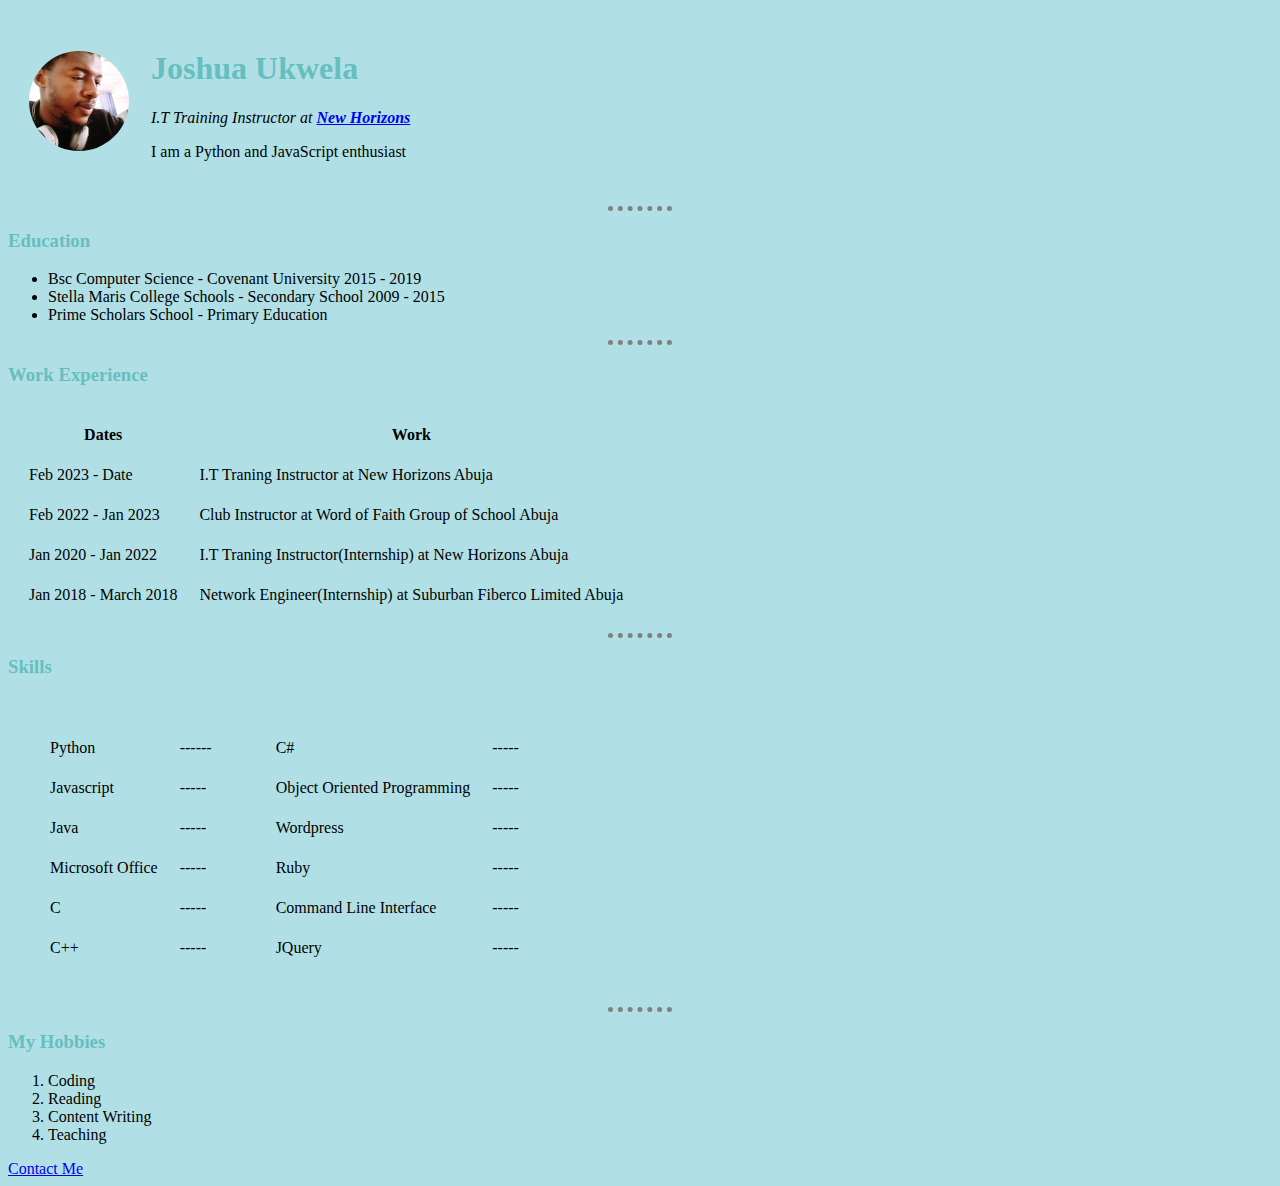
<file: Personal Site 1/index.html>
<!DOCTYPE html>
<html lang="en">
<head>
    <meta charset="UTF-8">
    <meta name="viewport" content="width=device-width, initial-scale=1.0">
    <title>Personal Site</title>
    <link rel="stylesheet" href="css/style.css">
</head>
<body>
    <!-- Using HTML Table for Layout  -->
    <table cellspacing="20">
        <tr>
            <td><img src="images/profile-pic.jpg" alt="profile picture" width="100px" height="100px"></td>
            <td>
                <h1>Joshua Ukwela</h1>
                <p><em>I.T Training Instructor at <strong><a href="#">New Horizons</a></strong></em></p>
                <p>I am a Python and JavaScript enthusiast</p>            
            </td>
        </tr>
    </table>
   <hr>
    <h3>Education</h3>
    <ul>
        <li>Bsc Computer Science - Covenant University 2015 - 2019</li>
        <li>Stella Maris College Schools - Secondary School 2009 - 2015</li>
        <li>Prime Scholars School - Primary Education </li>
    </ul>
    <hr>
    <h3>Work Experience</h3>
    <table cellspacing="20">
        <thead>
            <th>Dates</th>
            <th>Work</th>
        </thead>
        <tbody>
            <tr>
                <td>Feb 2023 - Date </td>   
                <td> I.T Traning Instructor at New Horizons Abuja</td>
           </tr>
           <tr>
               <td>Feb 2022 - Jan 2023</td>   
               <td>Club Instructor at Word of Faith Group of School Abuja</td>
           </tr>
           <tr>
               <td>Jan 2020 - Jan 2022</td>   
               <td>I.T Traning Instructor(Internship) at New Horizons Abuja</td>
           </tr>
           <tr>
               <td>Jan 2018 - March 2018</td>   
               <td>Network Engineer(Internship) at Suburban Fiberco Limited Abuja</td>
           </tr>   
        </tbody>
    </table>
    <hr>
    <h3>Skills</h3>
    <table cellspacing="20">
        <tr>
            <td>
                <table cellspacing="20">
                    <tr>
                        <td>Python</td>   
                        <td> ------ </td>
                   </tr>
                   <tr>
                       <td>Javascript</td>   
                       <td> ----- </td>
                   </tr>
                   <tr>
                       <td> Java</td>   
                       <td> ----- </td>
                   </tr>
                   <tr>
                       <td>Microsoft Office</td>   
                       <td> ----- </td>
                   </tr>   
                   <tr>
                        <td> C </td>   
                        <td> ----- </td>
                    </tr>
                    <tr>
                        <td> C++</td>   
                        <td> ----- </td>
                    </tr>
                </table>
            </td>
            <td>
                <table cellspacing="20">
                    <tr>
                        <td> C#</td>   
                        <td> ----- </td>
                    </tr>
                    <tr>
                        <td> Object Oriented Programming </td>   
                        <td> ----- </td>
                    </tr>
                    <tr>
                        <td> Wordpress</td>   
                        <td> ----- </td>
                    </tr>
                    <tr>
                        <td> Ruby </td>   
                        <td> ----- </td>
                    </tr>
                    <tr>
                        <td> Command Line Interface</td>   
                        <td> ----- </td>
                    </tr>
                    <tr>
                        <td> JQuery</td>   
                        <td> ----- </td>
                    </tr>
                </table>
            </td>
        </tr>
    </table>

    <hr>
    <h3>My Hobbies</h3>
    <ol>
        <li>Coding</li>
        <li>Reading</li>
        <li>Content Writing</li>
        <li>Teaching</li>
    </ol>

    <a href="contact-me.html">Contact Me</a>
</body>
</html>
</file>
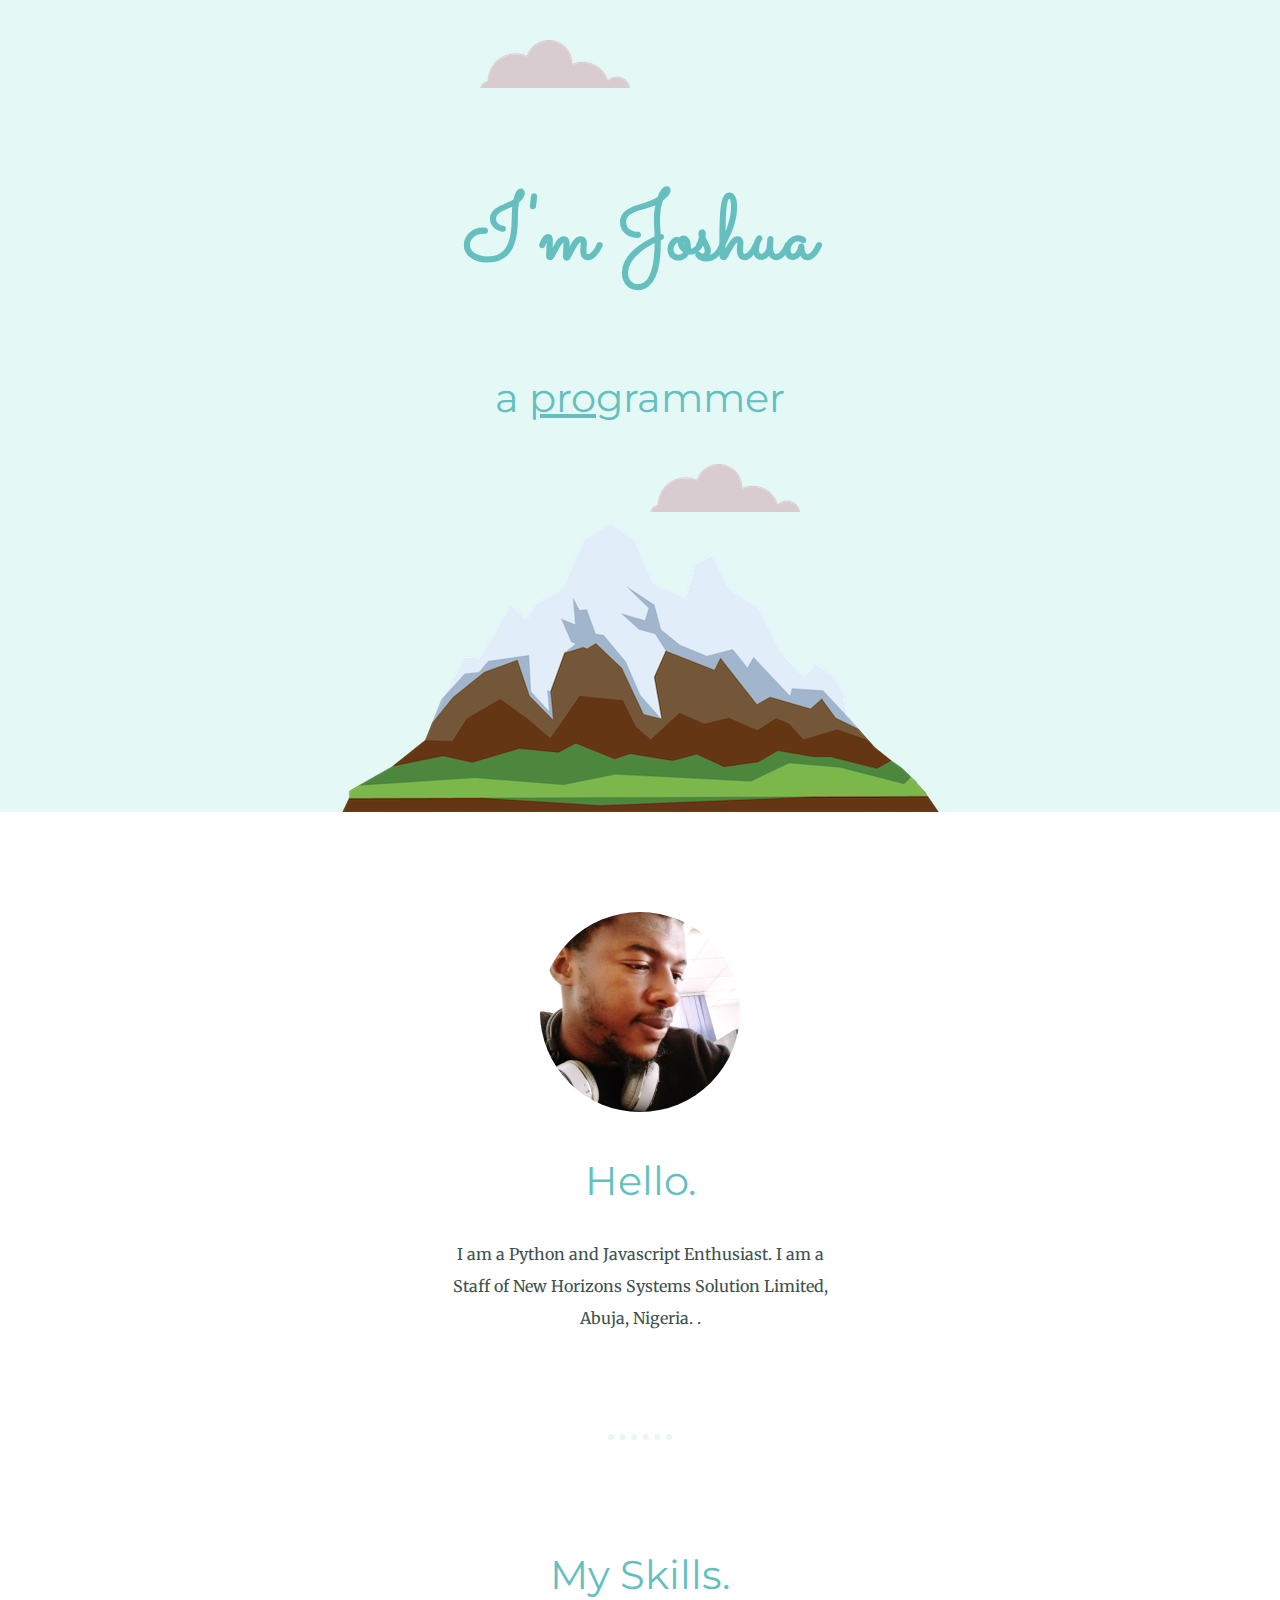
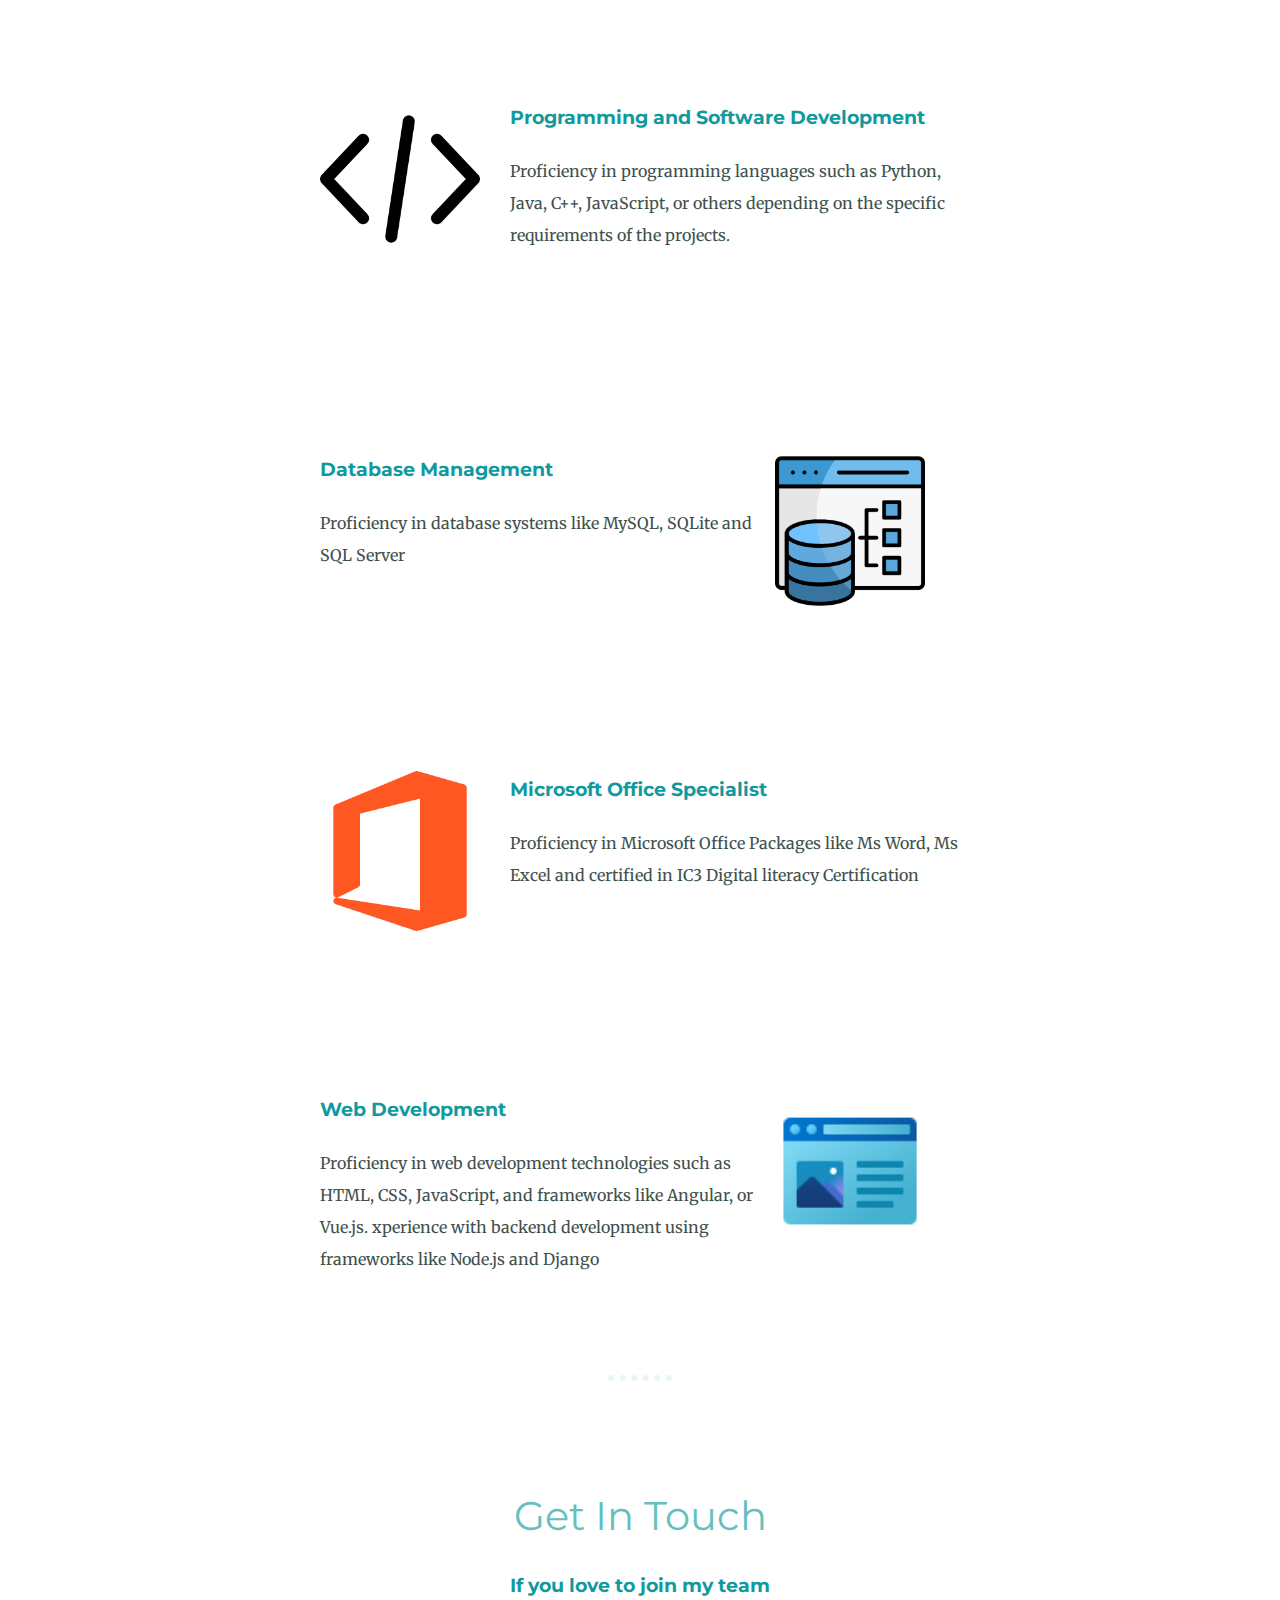
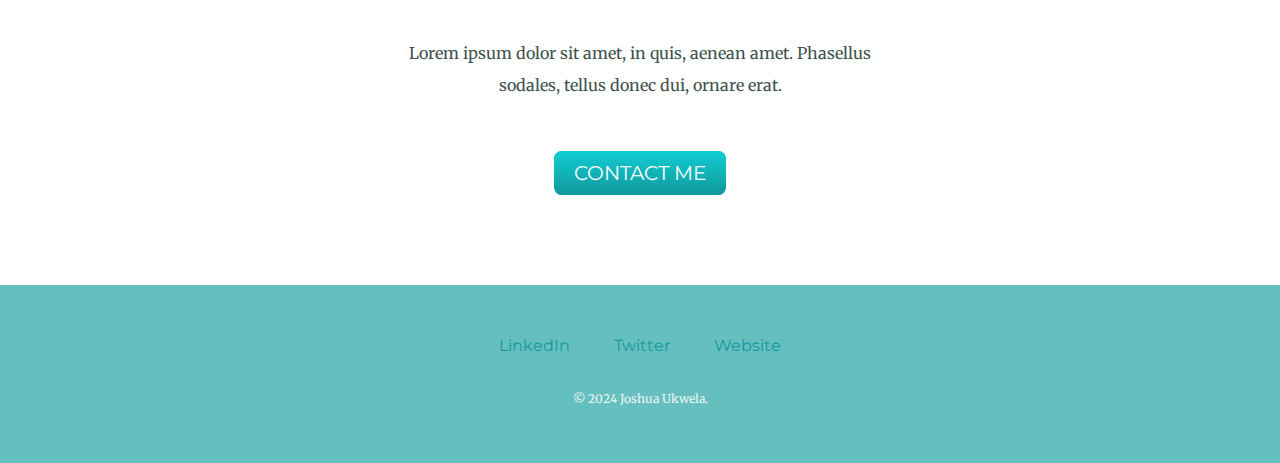
<file: Personal Site 2/index.html>
<html lang="en">
<head>
    <meta charset="UTF-8">
    <meta name="viewport" content="width=device-width, initial-scale=1.0">
    <title>Ukwela Joshua</title>
    <link rel="stylesheet" href="css/style.css">
    <link rel="shortcut icon" href="favicon.ico" type="image/x-icon">
    <link rel="preconnect" href="https://fonts.googleapis.com">
<link rel="preconnect" href="https://fonts.gstatic.com" crossorigin>
<link href="https://fonts.googleapis.com/css2?family=Merriweather:ital,wght@0,300;0,400;0,700;0,900;1,300;1,400;1,700;1,900&family=Montserrat:ital,wght@0,100..900;1,100..900&family=Sacramento&display=swap" rel="stylesheet">

</head>
<body>
    <div class="top-container">
        <img class="top-cloud"src="images/cloud.png" alt="cloud-img">
        <h1>I'm Joshua</h1>
        <h2>a <span class="pro">pro</span>grammer</h2>
        <img class="bottom-cloud" src="images/cloud.png" alt="cloud-img">
        <img src="images/mountain.png" alt="mountain-img">
    </div>
    <div class="middle-container">
        <div class="profile">
          <img src="images/my-profile.jpg" alt="profile-img" width="200px" height="200px" style="border-radius: 100px;">
          <h2>Hello.</h2>
          <p class="intro">I am a Python and Javascript Enthusiast. I am a Staff of New Horizons Systems Solution Limited, Abuja, Nigeria. .</p>
        </div>
        <hr>
        <div class="skills">
          <h2>My Skills.</h2>
          <div class="skill-row">
            <img class="skill-img-left" src="images/coding.png" alt="">
            <h3>Programming and Software Development</h3>
            <p>Proficiency in programming languages such as Python, Java, C++, JavaScript, or others depending on the specific requirements of the projects.</p>
          </div>
          <div class="clear"></div>
          <div class="skill-row">
            <img class="skill-img-right" src="images/database.png" alt="">
            <h3>Database Management</h3>
            <p>Proficiency in database systems like MySQL, SQLite and SQL Server</p>
          </div>
          <div class="clear"></div>
         
          <div class="skill-row">
            <img class="skill-img-left" src="images/office.png" alt="">
            <h3>Microsoft Office Specialist</h3>
            <p>Proficiency in Microsoft Office Packages like Ms Word, Ms Excel and certified in IC3 Digital literacy Certification</p>
          </div>
          <div class="clear"></div>
          <div class="skill-row">
            <img class="skill-img-right" src="images/icons8-web-design-96.png" alt="">
            <h3>Web Development</h3>
            <p>Proficiency in web development technologies such as HTML, CSS, JavaScript, and frameworks like Angular, or Vue.js. xperience with backend development using frameworks like Node.js and Django</p>
          </div>
        </div>
        <hr>
        <div class="contact-me">
          <h2>Get In Touch</h2>
          <h3>If you love to join my team</h3>
          <p class="contact-message">Lorem ipsum dolor sit amet, in quis, aenean amet. Phasellus sodales, tellus donec dui, ornare erat.</p>
          <a class="btn" href="mailto:name@email.com">CONTACT ME</a>
        </div>
      </div>
      
      
      <div class="bottom-container">
        <a class="footer-link" href="https://www.linkedin.com/">LinkedIn</a>
        <a class="footer-link" href="https://twitter.com/">Twitter</a>
        <a class="footer-link" href="https://www.appbrewery.co/">Website</a>
        <p class="copyright">© 2024 Joshua Ukwela.</p>
      </div>
</body>
</html>
</file>
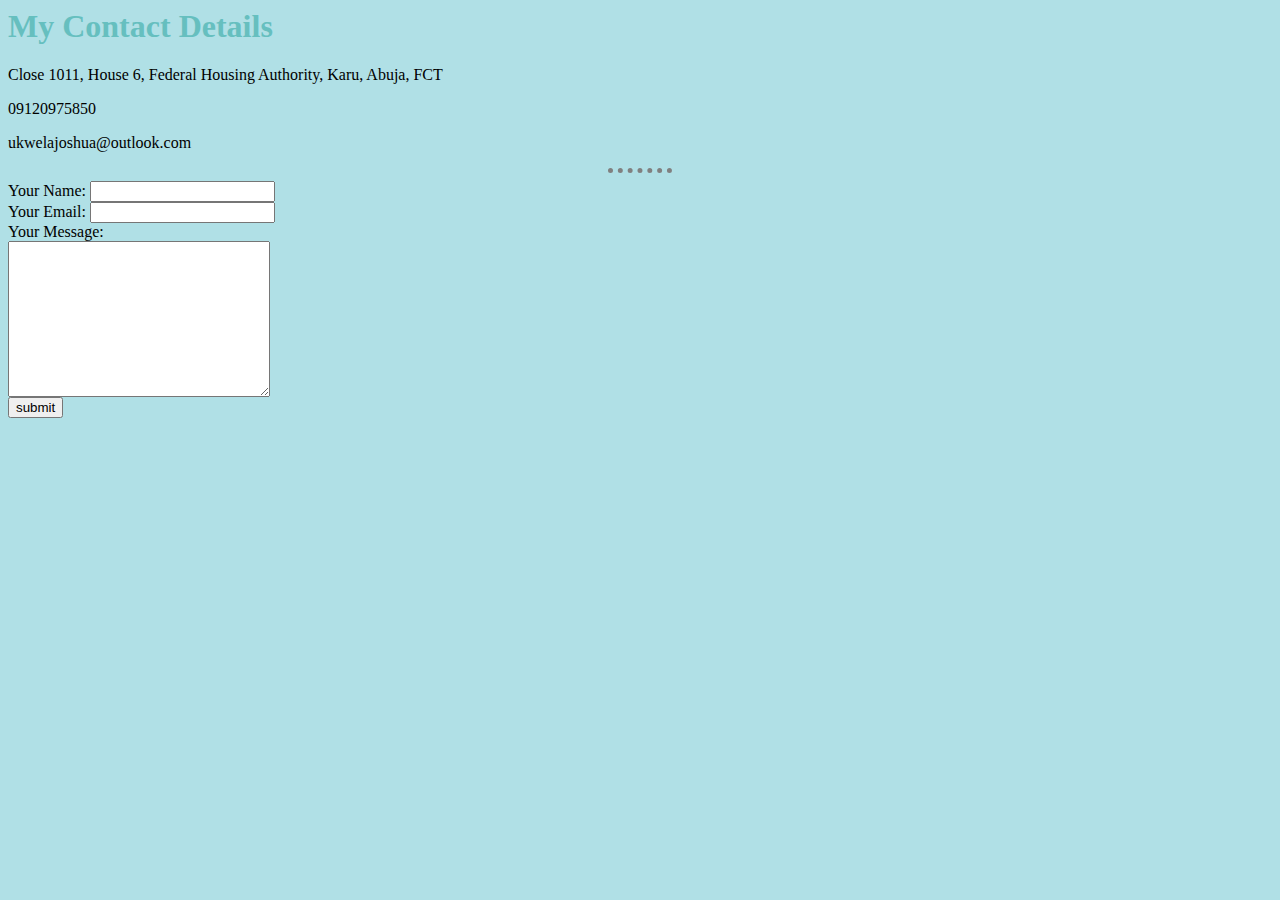
<file: Personal Site 1/contact-me.html>
<html lang="en">
<head>
    <meta charset="UTF-8">
    <meta name="viewport" content="width=device-width, initial-scale=1.0">
    <title>Contact Me</title>
    <link rel="stylesheet" href="css/style.css">
</head>
<body>
    <h1>My Contact Details</h1>
    <p>Close 1011, House 6, Federal Housing Authority, Karu, Abuja, FCT</p>
    <p>09120975850</p>
    <p>ukwelajoshua@outlook.com</p>
    <hr>
    <form action="mailto:">
        <label for="">Your Name: </label>
        <input type="text" name="" id="">
        <br>
        <label for="">Your Email: </label>
        <input type="email" name="" id="">
        <br>
        <label for="">Your Message: </label>
        <br>
        <textarea name="" id="" cols="30" rows="10"></textarea>
        <br>
        <input type="submit" value="submit">
    </form>

</body>
</html>
</file>
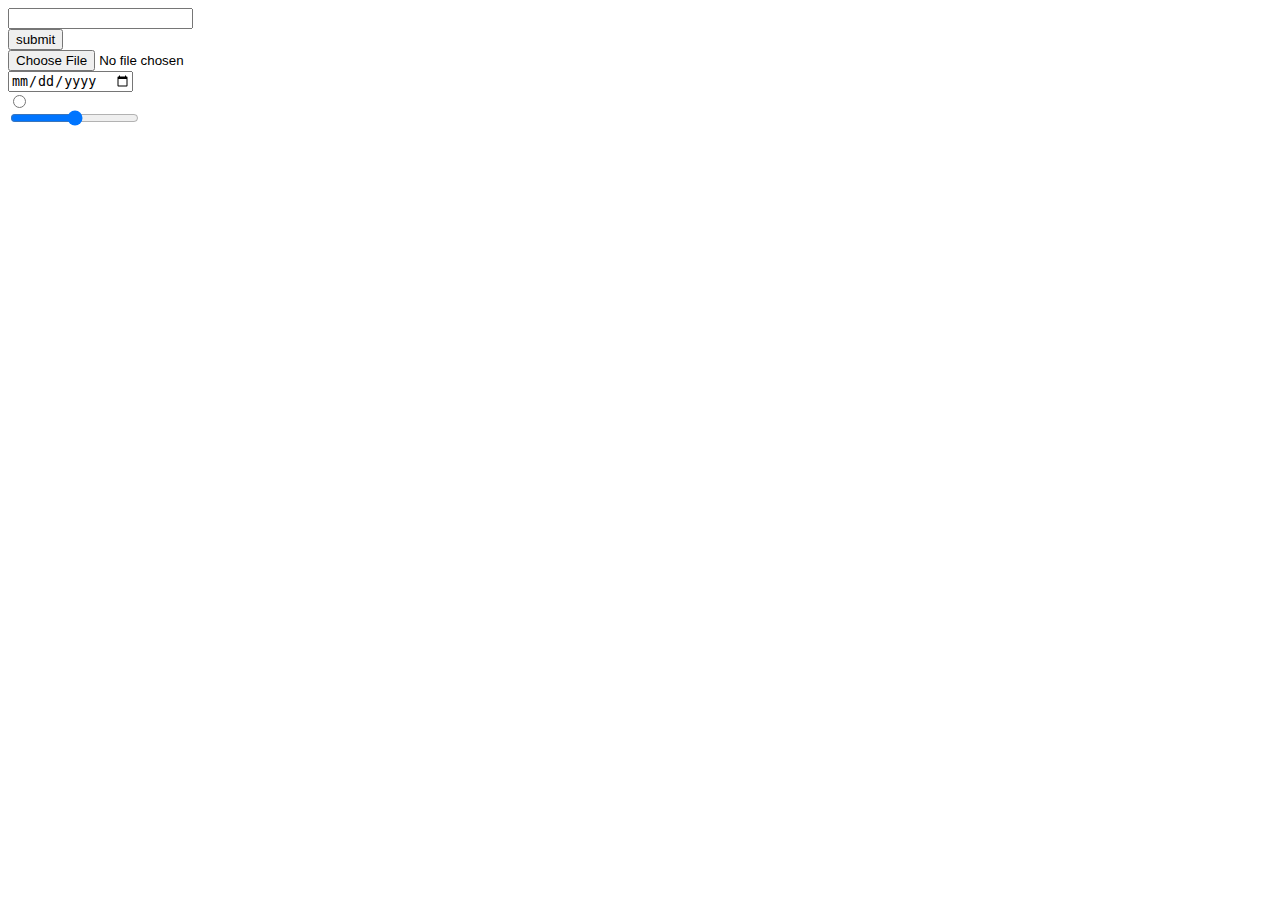
<file: Personal Site 1/inputs.html>
<html lang="en">
<head>
    <meta charset="UTF-8">
    <meta name="viewport" content="width=device-width, initial-scale=1.0">
    <title>HTML Inputs</title>
</head>
<body>
    <form action="">
        <input type="text" name="" id="">
        <br>
        <input type="submit" value="submit">
        <br>
        <input type="file" name="" id="">
        <br>
        <input type="date" name="" id="">
        <br>
        <input type="radio">
        <br>
        <input type="range" name="" id="">
    </form>
</body>
</html>
</file>
<file: Personal Site 1/css/style.css>
body{
    background-color:powderblue;
}

hr{
    border-style: none;
    border-top-style: dotted;
    border-color: grey;
    border-width: 5px;
    width: 5%;
}
h1{
    color:#66bfbf;
} 

h3{
    color:#66bfbf;
}

img{
    border-radius: 50px; /* 100% */
}
</file>
<file: Personal Site 2/css/style.css>
body
{
    color:#40514e;
    margin: 0;
    text-align: center;
    font-family: 'Merriweather',serif;
    
}
h1{
    margin: 50 auto 0 auto;
    font-family: 'Sacramento',cursive;
    font-size: 5.625rem;
    color: #66bfbf;
    line-height: 2;

}

h2{
    font-family: 'Montserrat',sans-serif;
    font-size: 2.5rem;
    color: #66bfbf;
    font-weight: normal;
    padding-top: 10px;
}

h3{
    color: #11999e;
    font-family: 'Montserrat',sans-serif;
}

p{
    line-height: 2;
}

hr{
    border: 6px dotted #eaf6f6;
    border-bottom: none;
    width: 4%;
    margin: 100px auto;

}

a{
    color: #11999e;
    font-family: 'Montserrat',sans-serif;
    margin: 10px 20px;
    text-decoration: none;

}

a:hover{
    color: #eaf6f6;
}

.pro{
    text-decoration: underline;
}
.intro{
    width: 30%;
    margin: auto;
}

.contact-message{
    width: 40%;
    margin: 40px auto 60px;
}
.copyright{
    color: #eaf6f6;
    font-size: 0.75rem;
    padding: 20px 0;
}
.top-container{
    background-color: #e4f9f5;
    position: relative;
    padding-top: 100px;
}

.middle-container{
   padding: 100px 0;
}

.bottom-container{
    background-color: #66bfbf;
    padding: 50px 0 20px;
}

.top-cloud{
    position: absolute;
    right: 650px;
    top: 40px;
}

.bottom-cloud{
    position: absolute;
    left: 650px;
    bottom: 300px;
}
.skill-row{
    width: 50%;
    margin: 100px auto;
    text-align: left;
    line-height: 2;
}
.skill-img-left{
    width: 25%;
    float: left;
    margin-right: 30px;
}
.skill-img-right{
    width: 25%;
    float: right;
    margin-right: 30px;
}
.clear{
    clear: both;
}
.btn {
    background: #11cdd4;
    background-image: -webkit-linear-gradient(top, #11cdd4, #11999b);
    background-image: -moz-linear-gradient(top, #11cdd4, #11999b);
    background-image: -ms-linear-gradient(top, #11cdd4, #11999b);
    background-image: -o-linear-gradient(top, #11cdd4, #11999b);
    background-image: linear-gradient(to bottom, #11cdd4, #11999b);
    -webkit-border-radius: 8;
    -moz-border-radius: 8;
    border-radius: 8px;
    font-family: 'Montserrat',sans-serif;
    color: #ffffff;
    font-size: 20px;
    padding: 10px 20px 10px 20px;
    text-decoration: none;
  }
  
  .btn:hover {
    background: #30e3cb;
    background-image: -webkit-linear-gradient(top, #30e3cb, #2bc4ad);
    background-image: -moz-linear-gradient(top, #30e3cb, #2bc4ad);
    background-image: -ms-linear-gradient(top, #30e3cb, #2bc4ad);
    background-image: -o-linear-gradient(top, #30e3cb, #2bc4ad);
    background-image: linear-gradient(to bottom, #30e3cb, #2bc4ad);
    text-decoration: none;
  }
</file>
